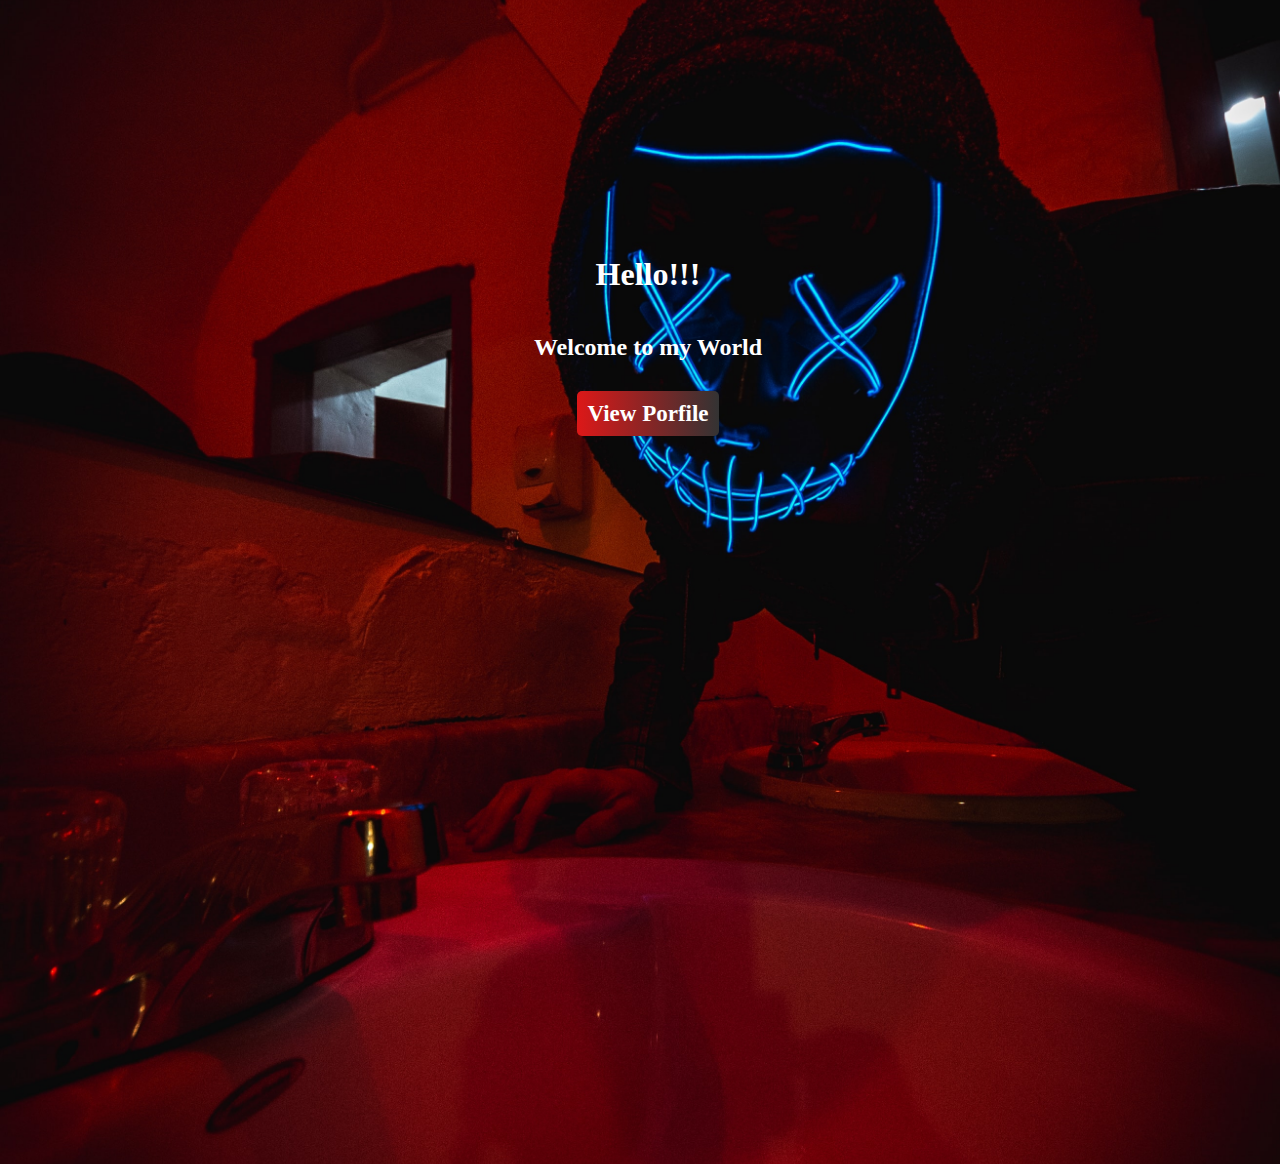
<file: index.html>
<!DOCTYPE html>
<html lang="en">
<head>
    <meta charset="UTF-8">
    <meta http-equiv="X-UA-Compatible" content="IE=edge">
    <link rel="stylesheet" href="style1.css">
    <meta name="viewport" content="width=device-width, initial-scale=1.0">
    <title>Portfolio</title>
</head>
<body>
    <div class="center">
        <h1>Hello!!!</h1>
        <h2>
            Welcome to my World
        </h2>
        <a class="a" href="profile.html" >View Porfile</a>
    </div>
</body>
</html>
</file>
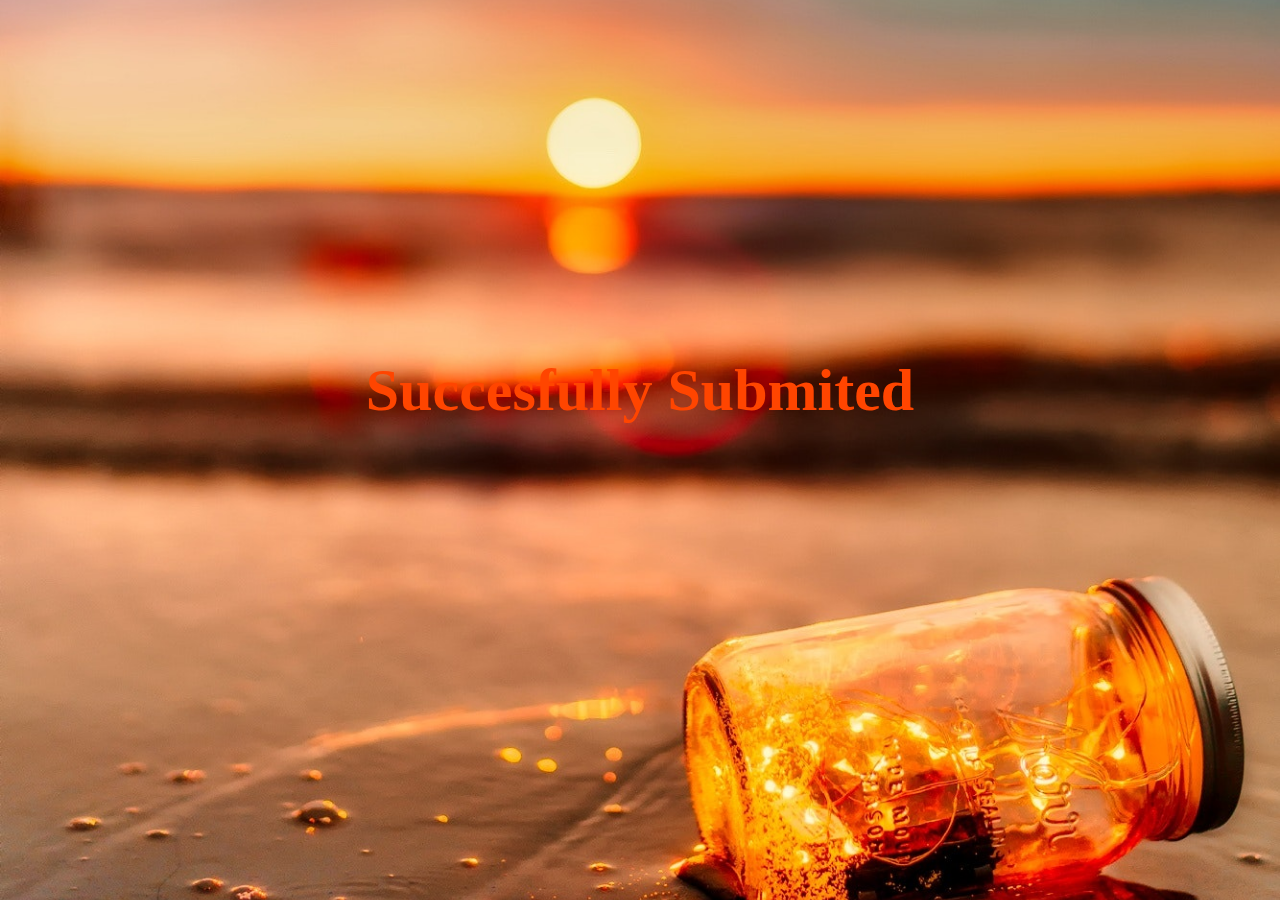
<file: submit.html>
<!DOCTYPE html>
<html lang="en">
<head>
    <meta charset="UTF-8">
    <meta http-equiv="X-UA-Compatible" content="IE=edge">
    <meta name="viewport" content="width=device-width, initial-scale=1.0">
    <title>Document</title>
</head>
<style>
    body{
        background: url(pexels-pixabay-462030.jpg);
        background-position: center;
        background-size: cover;
        background-repeat: no-repeat;
        max-height: 80%;
        max-width: 100%;
        opacity: 1.4;

    }
    .submit{
        text-align: center;
        display: block;
        padding-top: 25%;
        font-size: 60px;
        color: orangered;
        
    }
</style>
<body>
    <h1 class="submit">
        Succesfully Submited
    </h1>
</body>
</html>
</file>
<file: style1.css>
*{
    top:50%;
    left: 50%;
    text-align: center;
    transform: rotate(-50deg,-50deg);
}
body{
    width: 100%;
    height: 100vh;
    background: url(marc-olivier-jodoin-WP6HDdFIkN0-unsplash.jpg);
    background-position: center;
    background-repeat: no-repeat;
    background-size: cover;
}
.center {
    text-align: center;
    margin-top: 20%;
}
.center a{
    text-decoration: none;
    color: white;
    font-size: 23px;
    font-weight: 800;
    padding: 10px 10px;
    background: #333333;  /* fallback for old browsers */
    background: -webkit-linear-gradient(to right, #dd1818, #333333);  /* Chrome 10-25, Safari 5.1-6 */
    background: linear-gradient(to right, #dd1818, #333333); /* W3C, IE 10+/ Edge, Firefox 16+, Chrome 26+, Opera 12+, Safari 7+ */
    border-radius: 5px;
}
.center h1,h2{
    color: white;
    padding-bottom: 20px;
    font-weight: 700;
}
.center a:hover{
    color: rgb(35, 141, 211);
    background: white;


}
@media (max-width:700px){
    body{
        align-items: flex-end;
    }
}
</file>
